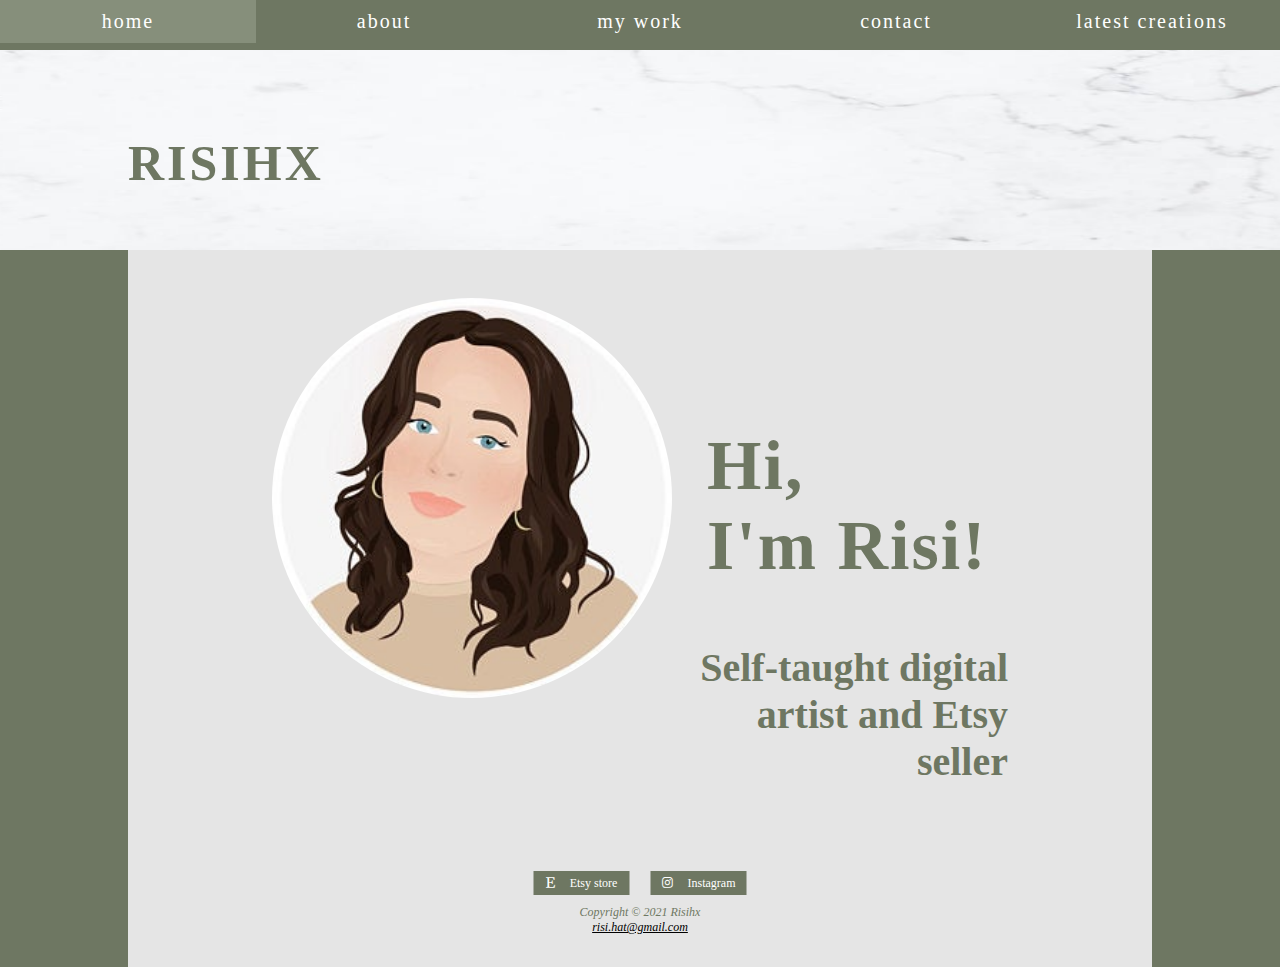
<file: Risi2/index.html>
<!DOCTYPE html>
<html lang="en">
<head>
	<meta charset="UTF-8">
	<meta name="viewport" content="width=device-width, initial-scale=1.0">
	<meta name="description" content="Risihx is an artist and Etsy store owner creating stickers, digital art, custom portraits, and more.">
	<title>Home | Risihx</title>
	<link rel="stylesheet" href="risi2.css">
</head>
<body>
<nav id="hamnav">
  <label for="hamburger">&#9776;</label>
  <input type="checkbox" id="hamburger"/>

  <div id="hamitems">
    <a href="index.html">Home</a>
    <a href="about.html">About</a>
    <a href="mywork.html">My Work</a>
    <a href="contact.html">Contact</a>
    <a href="latest.html">Latest Creations</a>
  </div>
</nav>
	<header class="homehead">
<h1>Risihx</h1>
	</header>
  
<div id="wrapper">
<main id="home">

<img id="self" src="selfportrait.jpg" 
	height="400" 
	width="400" 
	alt="Digital art self-portrait of a young woman with brown wavy hair and hoop earrings.">
	<div id="home-box">
	<h2>Hi, 
	<br>
	I'm Risi!</h2>
	<h3>Self-taught digital artist and Etsy seller</h3>
	</div>
</main>
<footer>
<div class="socials">
<link rel="stylesheet" href="https://cdnjs.cloudflare.com/ajax/libs/font-awesome/5.15.3/css/all.min.css">
<form id="links" style="display: inline" action="https://www.etsy.com/shop/risihx" method="get"><button class="btn"><i class="fab fa-etsy"><span>Etsy store</span></i></button></form>
<form id="links" style="display: inline" action="https://www.instagram.com/risihx/" method="get"><button class="btn"><i class="fab fa-instagram"><span>Instagram</span></i></button></form>
</div>
		Copyright © 2021 Risihx
		<br>
		<a href="mailto:risi.hat@gmail.com">risi.hat@gmail.com</a>
</footer>
</div>
</body>
</html>
</file>
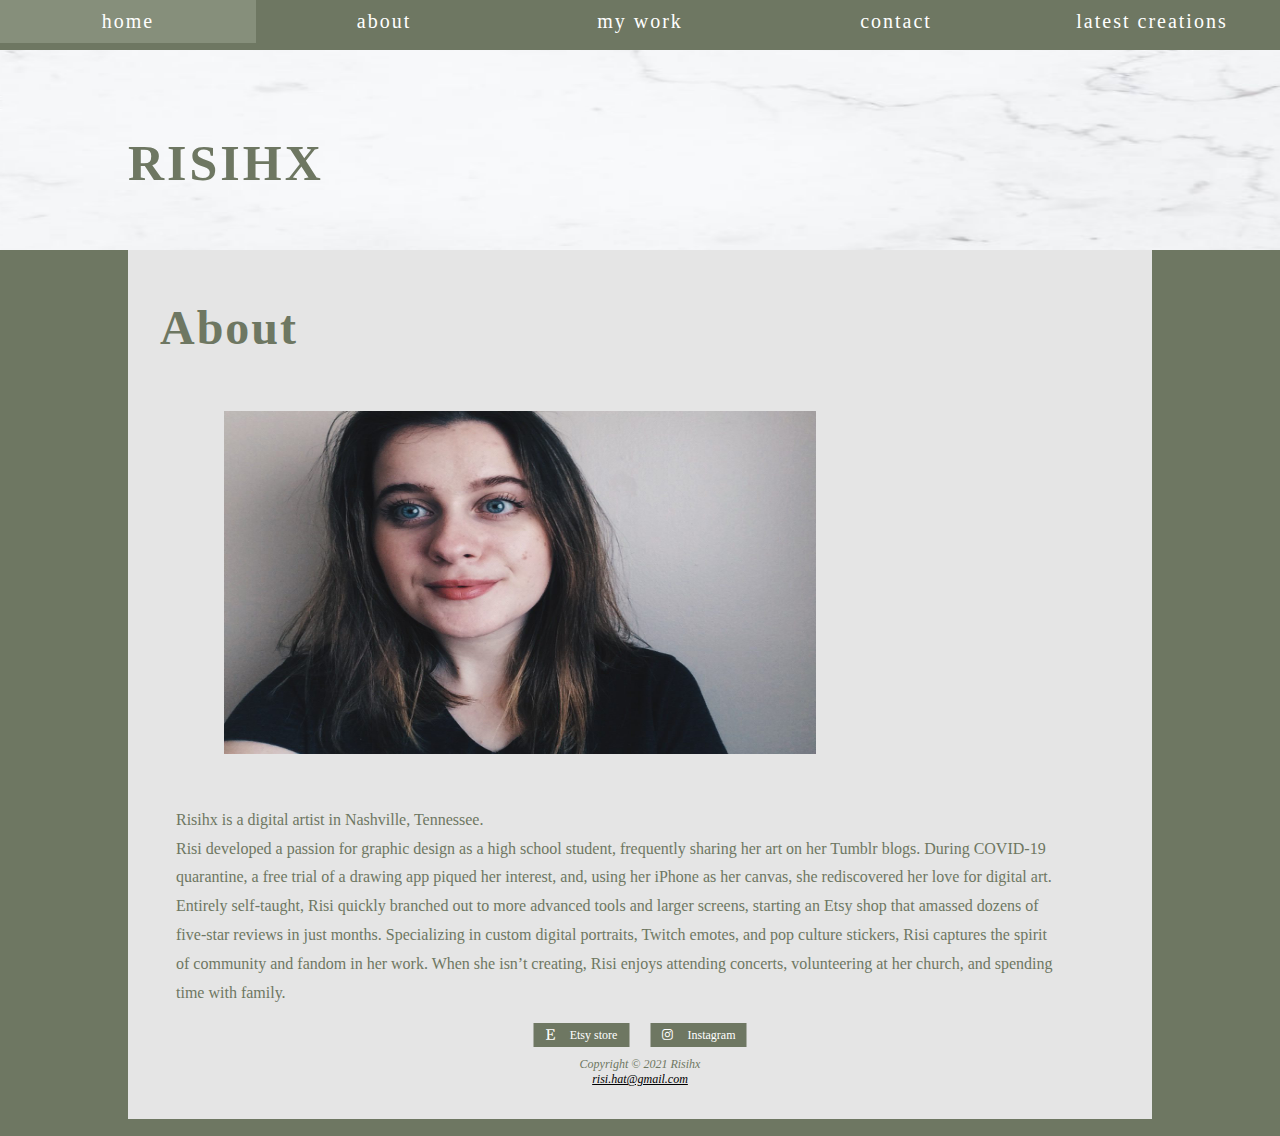
<file: Risi2/about.html>
<!DOCTYPE html>
<html lang="en">
<head>
	<meta charset="UTF-8">
	<meta name="viewport" content="width=device-width, initial-scale=1.0">
	<meta name="description" content="Risihx is an artist and Etsy store owner creating stickers, digital art, custom portraits, and more.">
	<title>About | Risihx</title>
	<link rel="stylesheet" href="risi2.css">
</head>
<body>
<nav id="hamnav">
  <label for="hamburger">&#9776;</label>
  <input type="checkbox" id="hamburger"/>

  <div id="hamitems">
    <a href="index.html">Home</a>
    <a href="about.html">About</a>
    <a href="mywork.html">My Work</a>
    <a href="contact.html">Contact</a>
    <a href="latest.html">Latest Creations</a>
  </div>
</nav>
	<header class="homehead">
<h1>Risihx</h1>
	</header>
<div id="wrapper">
<main id="about">
<h2 id="Abouth2">About</h2>
<img id="self2" src="selfportrait2.jpg" 
	height="375" 
	width="375" 
	alt="Self portrait of a young woman smiling.">
	<p id="bio">
Risihx is a digital artist in Nashville, Tennessee.
<br>
Risi developed a passion for graphic design as a high school student, frequently sharing her art on her Tumblr blogs. During COVID-19 quarantine, a free trial of a drawing app piqued her interest, and, using her iPhone as her canvas, she rediscovered her love for digital art. 
<br>
Entirely self-taught, Risi quickly branched out to more advanced tools and larger screens, starting an Etsy shop that amassed dozens of five-star reviews in just months. Specializing in custom digital portraits, Twitch emotes, and pop culture stickers, Risi captures the spirit of community and fandom in her work. When she isn’t creating, Risi enjoys attending concerts, volunteering at her church, and spending time with family.
	</p>
</main>
<footer>
<div class="socials">
<link rel="stylesheet" href="https://cdnjs.cloudflare.com/ajax/libs/font-awesome/5.15.3/css/all.min.css">
<form id="links" style="display: inline" action="https://www.etsy.com/shop/risihx" method="get"><button class="btn"><i class="fab fa-etsy"><span>Etsy store</span></i></button></form>
<form id="links" style="display: inline" action="https://www.instagram.com/risihx/" method="get"><button class="btn"><i class="fab fa-instagram"><span>Instagram</span></i></button></form>
</div>
		Copyright © 2021 Risihx
		<br>
		<a href="mailto:risi.hat@gmail.com">risi.hat@gmail.com</a>
</footer>
</div>
</body>
</html>
</file>
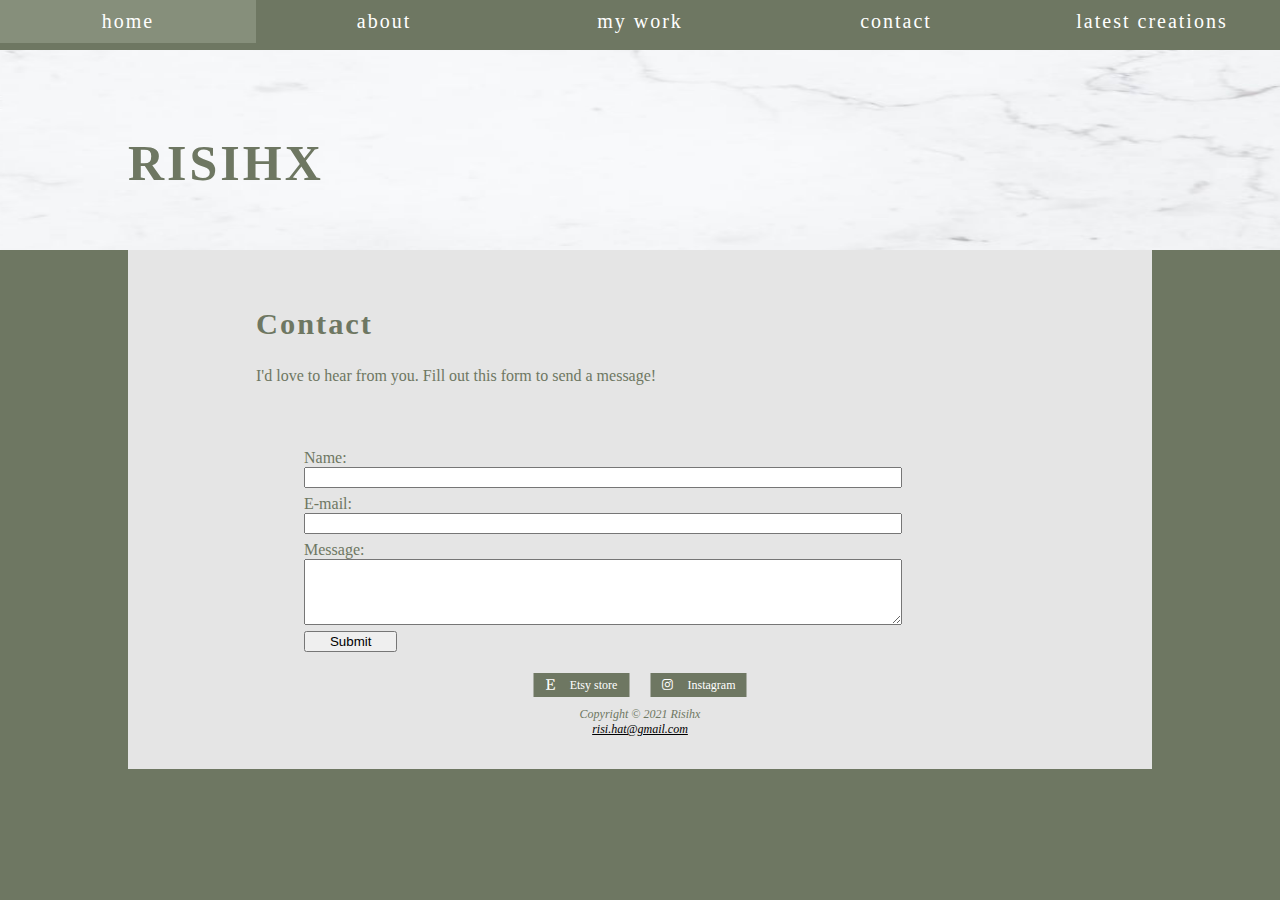
<file: Risi2/contact.html>
<!DOCTYPE html>
<html lang="en">
<head>
	<meta charset="UTF-8">
	<meta name="viewport" content="width=device-width, initial-scale=1.0">
	<meta name="description" content="Risihx is an artist and Etsy store owner creating stickers, digital art, custom portraits, and more.">
	<title>Contact | Risihx</title>
	<link rel="stylesheet" href="risi2.css">
</head>
<body>
<nav id="hamnav">
  <label for="hamburger">&#9776;</label>
  <input type="checkbox" id="hamburger"/>

  <div id="hamitems">
    <a href="index.html">Home</a>
    <a href="about.html">About</a>
    <a href="mywork.html">My Work</a>
    <a href="contact.html">Contact</a>
    <a href="latest.html">Latest Creations</a>
  </div>
</nav>
	<header class="homehead">
<h1>Risihx</h1>
	</header>
<div id="wrapper">
<main id="contact">
<div id="formintro">
	<h2>Contact</h2>
		<p>I'd love to hear from you. Fill out this form to send a message!</p>
	</div>
<div id="form">
<form method="post" action="https://fp1.formmail.com/cgi-bin/fm192">
  <label for="myName">Name:</label>
  <input type="text" name="myName" id="myName">
  <label for="myEmail">E-mail:</label>
  <input type="text" name="myEmail" id="myEmail">
  <label for="Message">Message:</label>
  <textarea name="Message" id="Message" rows="4" cols="20">
  </textarea>
  <input type="submit" value="Submit">
  <input type="hidden" name="_pid" value="157636">
  <input type="hidden" name="_fid" value="FUTO5WNR">
  <input type="hidden" name="recipient" value="gibbons.l@outlook.com">
</form>
</div>
</main>
<footer>
<div class="socials">
<link rel="stylesheet" href="https://cdnjs.cloudflare.com/ajax/libs/font-awesome/5.15.3/css/all.min.css">
<form id="links" style="display: inline" action="https://www.etsy.com/shop/risihx" method="get"><button class="btn"><i class="fab fa-etsy"><span>Etsy store</span></i></button></form>
<form id="links" style="display: inline" action="https://www.instagram.com/risihx/" method="get"><button class="btn"><i class="fab fa-instagram"><span>Instagram</span></i></button></form>
</div>
		Copyright © 2021 Risihx
		<br>
		<a href="mailto:risi.hat@gmail.com">risi.hat@gmail.com</a>
</footer>
</div>
</body>
</html>
</file>
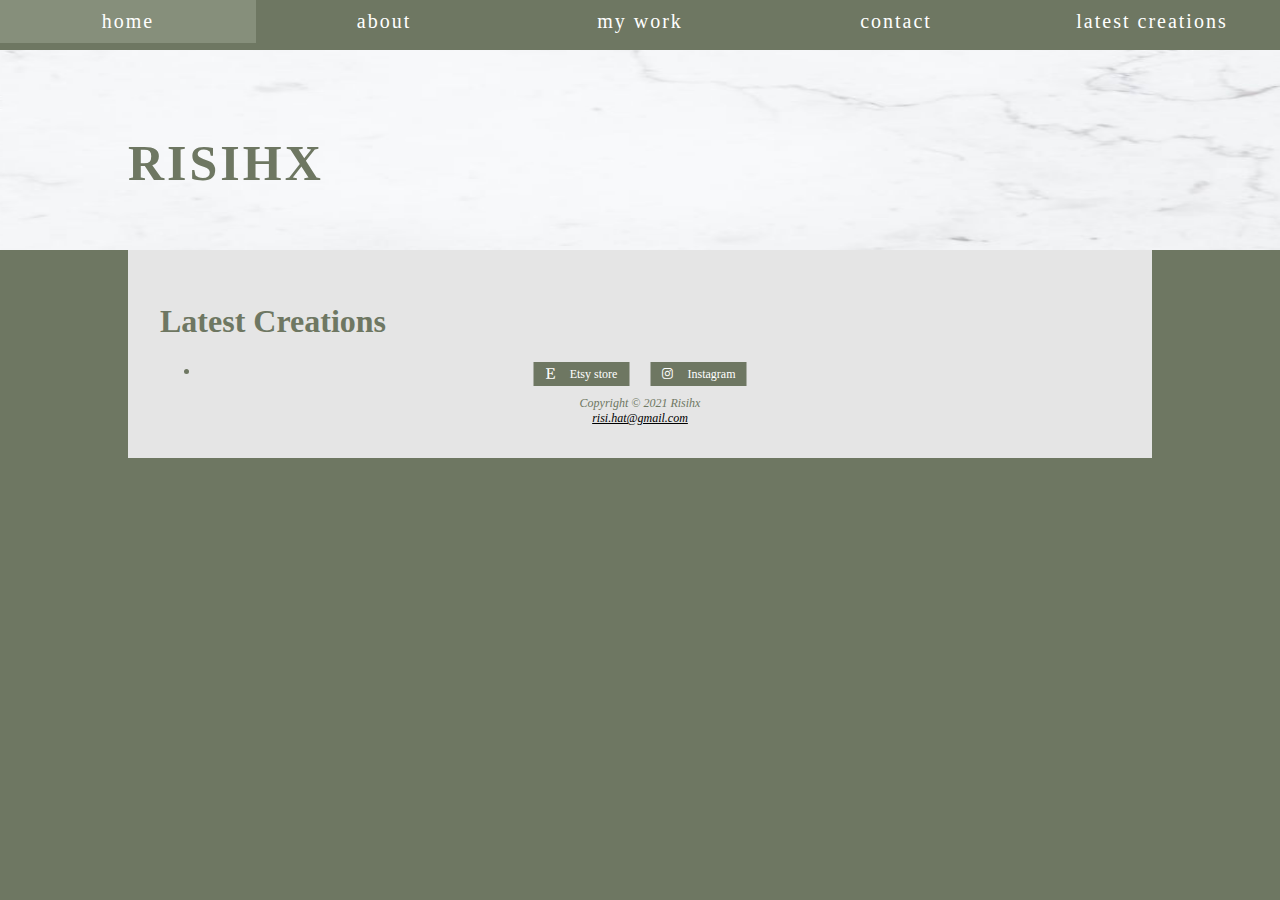
<file: Risi2/latest.html>
<!DOCTYPE html>
<html lang="en">
<head>
	<meta charset="UTF-8">
	<meta name="viewport" content="width=device-width, initial-scale=1.0">
	<meta name="description" content="Risihx is an artist and Etsy store owner creating stickers, digital art, custom portraits, and more.">
	<title>Latest Creations | Risihx</title>
	<link rel="stylesheet" href="risi2.css">
</head>
<body>
<nav id="hamnav">
  <label for="hamburger">&#9776;</label>
  <input type="checkbox" id="hamburger"/>

  <div id="hamitems">
    <a href="index.html">Home</a>
    <a href="about.html">About</a>
    <a href="mywork.html">My Work</a>
    <a href="contact.html">Contact</a>
    <a href="latest.html">Latest Creations</a>
  </div>
</nav>
	<header class="homehead">
<h1>Risihx</h1>
	</header>
<div id="wrapper">
<main id="latestcreations">
<h1>Latest Creations</h1>
<script src="https://assets.juicer.io/embed.js"></script>
<link href="https://assets.juicer.io/embed.css" media="all" rel="stylesheet" type="text/css" />
<script src="https://assets.juicer.io/embed.js"></script>
<link href="https://assets.juicer.io/embed.css" media="all" rel="stylesheet" type="text/css" />
<ul class="juicer-feed" data-feed-id="risihx"><li><a href="https://www.juicer.io"></a></li></ul>
</main>
<footer>
<div class="socials">
<link rel="stylesheet" href="https://cdnjs.cloudflare.com/ajax/libs/font-awesome/5.15.3/css/all.min.css">
<form id="links" style="display: inline" action="https://www.etsy.com/shop/risihx" method="get"><button class="btn"><i class="fab fa-etsy"><span>Etsy store</span></i></button></form>
<form id="links" style="display: inline" action="https://www.instagram.com/risihx/" method="get"><button class="btn"><i class="fab fa-instagram"><span>Instagram</span></i></button></form>
</div>
		Copyright © 2021 Risihx
		<br>
		<a href="mailto:risi.hat@gmail.com">risi.hat@gmail.com</a>
</footer>
</div>
</body>
</html>
</file>
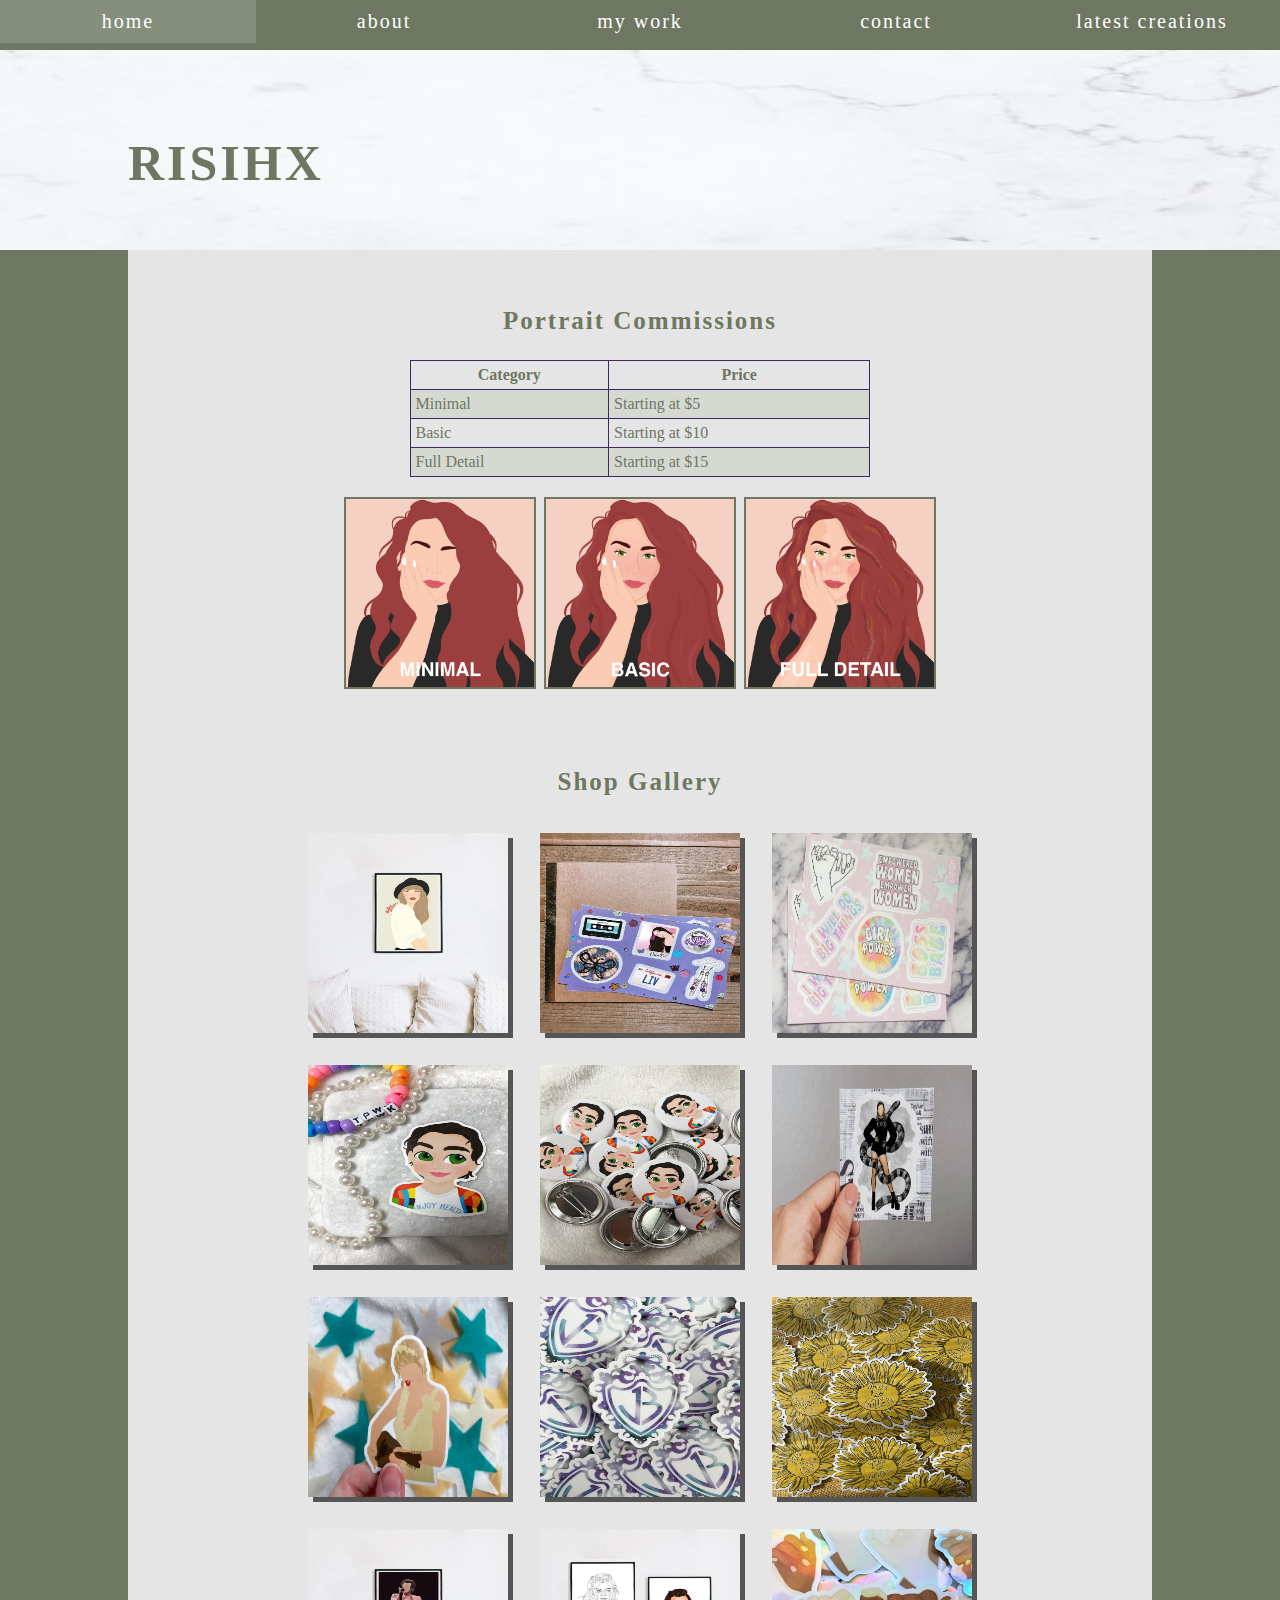
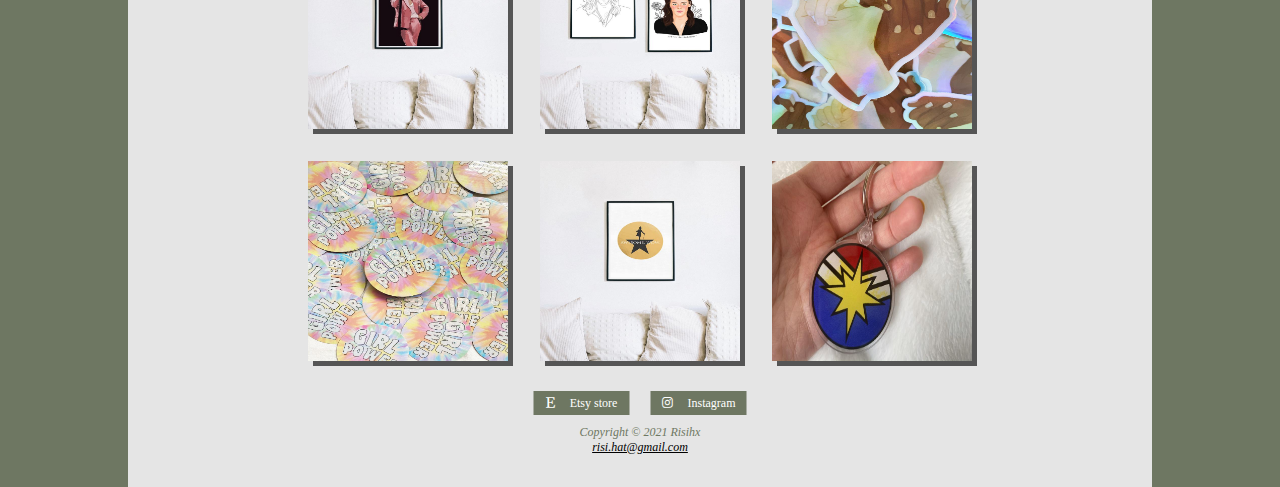
<file: Risi2/mywork.html>
<!DOCTYPE html>
<html lang="en">
<head>
	<meta charset="UTF-8">
	<meta name="viewport" content="width=device-width, initial-scale=1.0">
	<meta name="description" content="Risihx is an artist and Etsy store owner creating stickers, digital art, custom portraits, and more.">
	<title>My Work | Risihx</title>
	<link rel="stylesheet" href="risi2.css">
</head>
<body>
<nav id="hamnav">
  <label for="hamburger">&#9776;</label>
  <input type="checkbox" id="hamburger"/>

  <div id="hamitems">
    <a href="index.html">Home</a>
    <a href="about.html">About</a>
    <a href="mywork.html">My Work</a>
    <a href="contact.html">Contact</a>
    <a href="latest.html">Latest Creations</a>
  </div>
</nav>
	<header class="homehead">
<h1>Risihx</h1>
	</header>
<div id="wrapper">
<main id="mywork">
<div id="pricing">
<table>
		<caption>Portrait Commissions</caption>
		<tr>
		<th>Category</th>
		<th>Price</th> 
		</tr>
		<tr>
		<td>Minimal</td><td>Starting at $5</td> 
		</tr>
		<tr>
		<td>Basic</td><td>Starting at $10</td>
		</tr>
		<tr>
		<td>Full Detail</td><td>Starting at $15</td>
		</tr>
		</table>
</div>
<div id="examples">
<img src ="minimal.png" width="200" height="200" alt="A digital portrait with minimal styling.">
<img src ="basic.png" width="200" height="200" alt="A digital portrait with basic styling.">
<img src ="full.png" width="200" height="200" alt="A digital portrait with full detailed styling.">
</div>
<h2 id="shophead">Shop Gallery</h2>
	<div id="gallery">
	<img src ="g1.jpg" width="200" height="200" alt="A print of Taylor Swift portrait art displayed in a mockup frame.">
	<img src ="g2.jpg" width="200" height="200" alt="Purple sheets of Olivia Rodriguez themed stickers.">
	<img src ="g3.jpg" width="200" height="200" alt="Pastel pink sheets of feminist stickers.">
	<img src ="g4.jpg" width="200" height="200" alt="A Harry Styles cartoon-style sticker displayed next to jewelry.">
	<img src ="g5.jpg" width="200" height="200" alt="A pile of cartoon-style Harry Styles decorative buttons.">
	<img src ="g6.jpg" width="200" height="200" alt="A Taylor Swift portrait art sticker with Reputation album-inspired snake design.">
	<img src ="g7.jpg" width="200" height="200" alt="A portrait art sticker of Taylor Swift perfomring with her guitar.">
	<img src ="g8.jpg" width="200" height="200" alt="A collection of purple and blue Jonas Brothers logo stickers.">
	<img src ="g10.jpg" width="200" height="200" alt="A pile of yellow sunflower art stickers, with the words 'You're so golden' written in cursive in the center of each.">
	<img src ="g11.jpg" width="200" height="200" alt="A print of Harry Styles portrait art displayed in a mockup frame.">
	<img src ="g12.jpg" width="200" height="200" alt="Two prints of Harry Styles portrait art, one with color and one without colors added to a line drawing, displayed in a mockup frame.">
	<img src ="g13.jpg" width="200" height="200" alt="A pile of holographic art stickers of two hands, one with white skin and one with brown, making a pinky promise.">
	<img src ="g14.jpg" width="200" height="200" alt="A pile of holographic, pastel tie-dye art stickers with the words 'Girl Power.'">
	<img src ="g15.jpg" width="200" height="200" alt="A print of a Hamilton design with King George and the words 'Awesome. Wow.' displayed in a mockup frame.">
	<img src ="g16.jpg" width="200" height="200" alt="A red, yellow, and blue keychain with a Captain Marvel logo design.">
	</div>
	<div id="rating">
	<script src="https://apps.elfsight.com/p/platform.js" defer></script>
<div class="elfsight-app-eee29846-e242-41e4-86c2-cf8efe538a52"></div>
	</div>
</main>
<footer>
<div class="socials">
<link rel="stylesheet" href="https://cdnjs.cloudflare.com/ajax/libs/font-awesome/5.15.3/css/all.min.css">
<form id="links" style="display: inline" action="https://www.etsy.com/shop/risihx" method="get"><button class="btn"><i class="fab fa-etsy"><span>Etsy store</span></i></button></form>
<form id="links" style="display: inline" action="https://www.instagram.com/risihx/" method="get"><button class="btn"><i class="fab fa-instagram"><span>Instagram</span></i></button></form>
</div>
		Copyright © 2021 Risihx
		<br>
		<a href="mailto:risi.hat@gmail.com">risi.hat@gmail.com</a>
</footer>
</div>
</body>
</html>
</file>
<file: Risi2/risi2.css>
#hamnav {
  position: fixed;
  top: 0;
  width: 100%;
  background: #6E7762;
  text-transform: lowercase;
  font-size: 20px;
  letter-spacing: 2px;
  z-index: 9999;
}

#hamitems { display: flex; }
#hamitems a {
  flex-grow: 1;
  flex-basis: 0;
  padding: 10px;
  color: white;
  text-decoration: none;
  text-align: center;
}
#hamitems a:hover { 
  background: #868f7b; 
}

#hamnav label, #hamburger { 
  display: none; 
}

.homehead {
	height: 20vh; 
	padding-top: 2em; 
	font-size: 25px;
}
.homehead h1 {
	padding-left: 10%;
}
.content {
	height: 20vh; 
	padding-top: 2em; 
	padding-left: 10%;
}
* {
	box-sizing: border-box; 
}
#self /*home page image */ {
	border-radius: 50%;
}	
#self2 /*about page image */ {
	width: 375px;
	margin: 0 0 1em 3em;
	padding: 1em;
}
#bio {
	/*width: 40%;*/
	padding: 2em 1em 1em 1em;
	margin-right: 0;
	line-height: 1.8;
	flex-basis: 50%;
	flex: 1;
}
caption {
	letter-spacing: 2px;
	margin: 1em; 
	font-weight: bold; 
	font-size: 25px;
}
table {
	margin-left: auto; 
	margin-right: auto; 
	border: 1px solid #3F2860; 
	border-collapse: collapse; 
	width: 60%; 
	max-width: 590px;
	margin-bottom: 1em;
}
td, th  {padding: 5px; border: 1px solid #3F2860;
}
tr:nth-of-type(even) {
	background-color: #d6d9d2;
}

#shophead {
	margin-top: 3em;
	font-size: 25px;
	text-align: center;
}

#gallery {
	  display: flex;
	  flex-wrap: wrap;
	  justify-content: center;
	  align-items: center;
  }
#gallery img {
	  margin: 1em;
	  box-shadow: 5px 5px #555;
  }
#gallery img:hover {
    color: #424242; 
  -webkit-transition: all .3s ease-in;
  -moz-transition: all .3s ease-in;
  -ms-transition: all .3s ease-in;
  -o-transition: all .3s ease-in;
  transition: all .3s ease-in;
  opacity: 1;
  transform: scale(1.15);
  -ms-transform: scale(1.15); 
  -webkit-transform: scale(1.15); 
}
#insta h1 {
	text-align: center;
	}
#home /*main container for home page*/ {
	display: flex;
    margin: auto;
    width: 80%;
    padding: 1em 1em 5em 1em;
}
#home-box {
	width: 100%;
    
}
#home h2 {
	padding: 1em 0em 0em .5em;
	font-size: 70px;
	width: 100%;
}
#home h3 {
	text-align: right;
	font-size: 40px;
	margin-top: 0;
}
#about /*main container for about page*/ {
	display: flex;
    flex-wrap: wrap; 
    margin: auto;
    width: 85%;
    padding: 1em 1em 5em 3em;
}
main h2 {
	letter-spacing: 2px;
	font-size: 190%;
}
#Abouth2 {
	margin-top: 0;
	font-size: 3em;
	text-align: left;
	width: 100%;
}
section {
	padding-left: 2em; 
	padding-right: 2em;
}
body {
	background-color: #6E7762;
	color: #6E7762;
	font-family: Baskerville, "Baskerville Old Face", "Goudy Old Style", Garamond, "Times New Roman", serif;
	margin: 0;
}
header {
	background-color: #f4f4f4; 
	background-image: url(marble.png); 
	background-size: 100% 100%; 
	color: #6E7762; 
	letter-spacing: 3px;
	margin-top: 50px; 
	min-height: 200px;
	text-transform: uppercase;
}

footer {
	clear: both;
	font-size: .75em; 
	text-align: center; 
	font-style: italic;
}
footer a {
	color: black;
}
.socials {
	 position: absolute;
	 bottom: 3em;
	left: 50%;
	padding: .5em;
	-ms-transform: translate(-50%, -50%);
	transform: translate(-50%, -50%);
  }
  #links {
	 padding: .25em; 
  }
  .btn {
  background-color: #6E7762; 
  width: 8em;
  height: 2em;
  border: none; 
  color: white; 
  padding: 2px 4px; 
  margin: .5em;
  font-size: 12px; 
  cursor: pointer; 
}
.btn:hover {
  background-color: black;
}

.btn span {
  margin-left: 15px;
}

#mywork {
	max-width: 80%;
	margin: auto;
	padding-bottom: 3em;
}
#examples {
	display: flex;
    flex-wrap: wrap;
    justify-content: center;
    align-items: center;
}
#examples img {
	border: 2px solid #6E7762;
	margin: .25em;
	width: 12em;
	height: 12em;
}

#storehero {
	background-image: url(store.jpg);
	background-repeat: no-repeat; 
	height: 300px; 
	background-size: cover; 
	display: none;
}

#wrapper {
	background-color: #e5e5e5;
	color: #6E7762;
	padding: 2em;	
	position: relative;
	margin: auto; 

	width: 80%
}


#mobile {
	display: inline;
}
#desktop {
	display: none;
}
#contact {
	margin: auto;
	width: 80%;
}
form {
	display: flex; 
	flex-direction: column; 
	padding: 2em;
	width: 90%; 
}
#form {
	padding: 1em;
	margin: auto;
	display: flex; 
}
input {margin-bottom: .5em;
}
textarea {margin-bottom: .5em;
}

input[type="submit"] {
	width: 7em; 
}
label {
	text-align: left;
}

header {
	font-size: 140%;
}
home {height: 50vh; padding-top:50em; padding-left: 8em;
}
content {height: 30vh; padding-top: 1em; padding-left: 8em;
}
#wrapper {
	position: relative;
	margin: auto; 
	width: 80%
}

/*media queries*/

@media (max-width: 1400px) {
    #about {
      display: initial;
  }

  #self2 {
	  width:65%;
  }
    
  #bio {
    width:95%;
	padding-top: 0;
  }
}

@media (max-width: 1232px) {
	
	#home {
		flex-direction: column;
	}
	#home h2 {
		margin: 0;
		padding: 0;
	}
	#home h3 {
		font-size: 2em;
		text-align: left;
	}
	#home-box {
		
	}
		#mywork {
		max-width: 100%;
	}
	#gallery img {
		width: 10em;
		height: 10em;
	}
}

@media (max-width: 854px) {
	
  #hamitems a {
    box-sizing: border-box;
    display: block;
    width: 100%;
    border-top: 1px solid #333;
  }
  
  #hamnav label { 
    display: inline-block; 
    color: white;
    background: #6E7762;;
    font-style: normal;
    font-size: 1.2em;
    padding: 10px;
  }
  
  #hamitems { 
    display: none; }
  #hamnav input:checked ~ #hamitems {
	  display: block;
	}
}

@media (max-width: 760px) {
	  header {
	 top: 0;
	 font-size: 130%;
	 text-align: center;
	}
	  .homehead h1 {
		  padding-left: 0px;
	  }
	#self {
		height: 15em;
		width: 15em;
	}

	#rating {
		display: none;
	}
	
	#contact {
		padding-bottom: 1em;
	}
		#self {
		height: 10em;
		width: 10em;
	}
	#home {
		padding-bottom: 7em;
	}
	#home h2 {
		font-size: 3.3em;
	}
	#home h3 {
		font-size: 2em;
	}
	/* */
	#self2 {
		width: 95%;
		height: 80%;
		margin: auto;
	}
	/* */
	#mywork {
		padding-bottom: 7em;
	}
	#contact {
		padding-bottom: 7em;
	}
	#latestcreations {
		padding-bottom: 7em;
	}
	
}
@media (max-width: 595px) {
    #bio {
    margin-bottom: 70px;
}
}
@media (max-width: 552px) {

	input[type="submit"] {
	width: 5.5em;
	}
	
}
</file>
